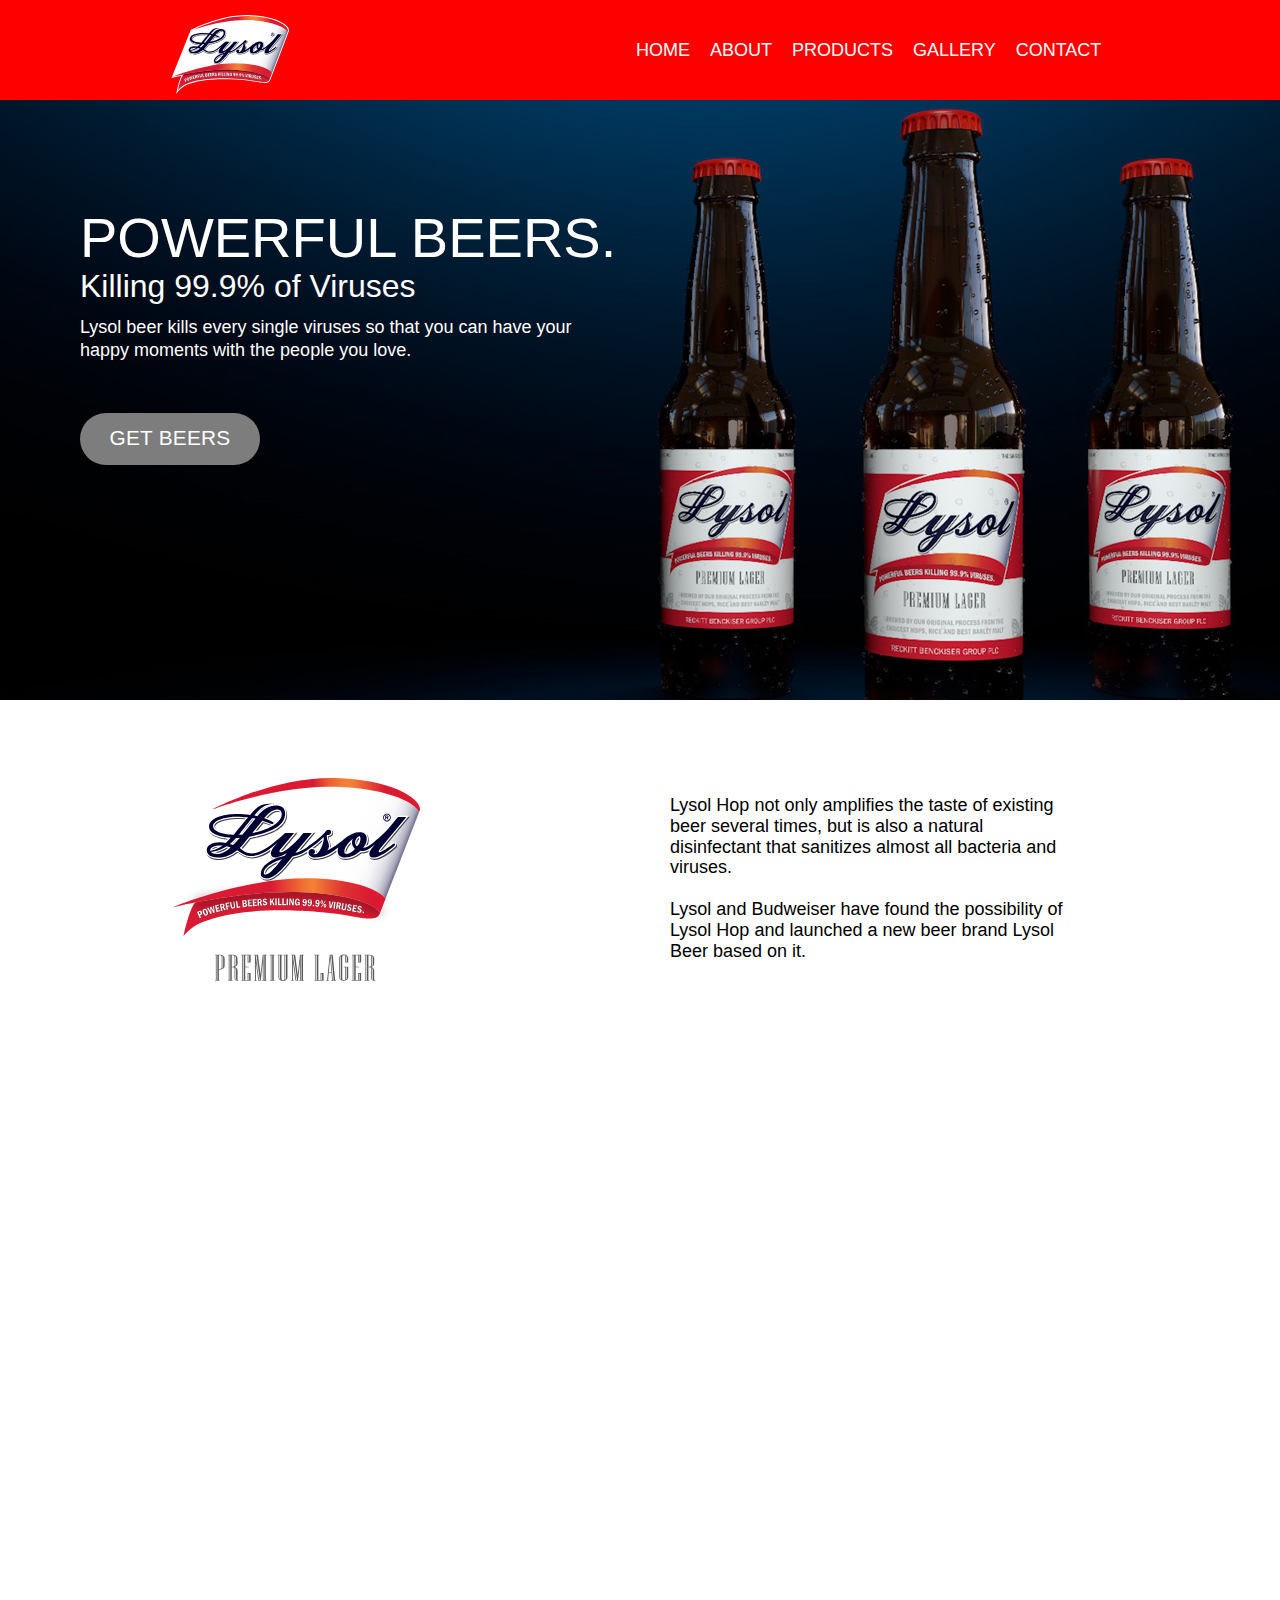
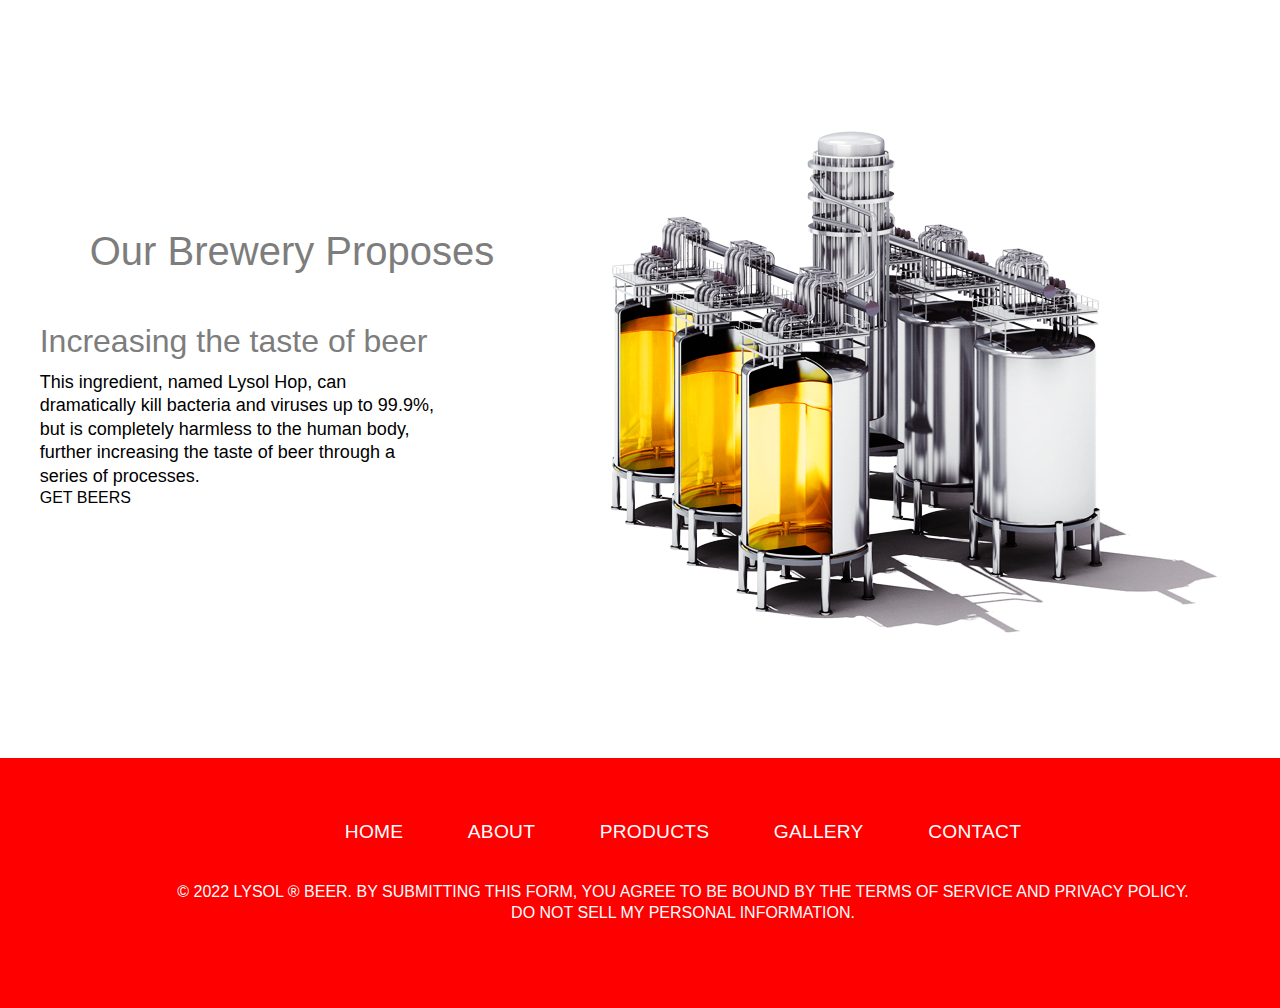
<file: index.html>
<!DOCTYPE html>
<html lang="en">
<head>
   <meta charset="UTF-8">
   <meta http-equiv="X-UA-Compatible" content="IE=edge">
   <meta name="viewport" content="width=device-width, initial-scale=1.0">
   <title>Lysol Beer | Home</title>

   <link rel="stylesheet" href="css/reset.css" type="text/css">
   <link rel="stylesheet" href="css/main.css" type="text/css">

</head>
<body>
   <h1 class="hidden">Lysol Beer - Powerful Beers</h1>

   <div class="container">
      <header id="mainHeader">
         <h2 class="hidden">Lysol Beer Logo</h2>
         <div id="logo">
            <a href="index.html"><img src="images/lysol_logo.svg" alt="lysol logo"></a>
         </div> <!-- end logo -->
   
         <div id="mainNav">
            <h2 class="hidden">Main Navigation</h2>
            <ul>
               <li><a href="index.html">Home</a></li> <!-- index.html -->
               <li><a href="about.html" target="_blank">About</a></li> <!-- about.html -->
               <li><a href="products.html" target="_blank">Products</a></li> <!-- services.html -->
               <li><a href="gallery.html" target="_blank">Gallery</a></li> <!-- blog.html -->
               <li><a href="contact.html" target="_blank">Contact</a></li> <!-- contact.html -->
            </ul>
         </div> <!-- end mainNav -->
      </header> <!-- end mainHeader -->
   </div> <!-- container for header -->

   <div id="pano">
      <section class="container">
         <h2 class="hidden">Lysol Beer - Powerful Beers</h2>
         <div id="infoFrost"> <!-- start infoFrost -->
            <h2>POWERFUL BEERS.</h2>
            <h3>Killing 99.9% of Viruses</h3>
            <p>Lysol beer kills every single viruses so that you can have your happy moments with the people you love.</p>

            <a href="products.html" class ="getbeer">GET BEERS</a>
         </div> <!-- end infoFrost -->
      </section>
   </div>

   <div class="mainContainer">
      
      <h2 class="hidden">Lysol Beer Brand</h2>

      <section class="brandFeatures">
         <h3 class="hidden">Lysol Beer Brand Story</h3>

         <div class="brandLogo">
            <h3 class="hidden">Brand Logo</h3>
            <img src="images/lysol_premium_logo.svg" alt="Lysol Beer Premium Logo">
         </div>

         <div class="brandText-1">
            <h3 class="hidden">Brand Features #1</h3>
            <p>Lysol Hop not only amplifies the taste of existing beer several times, but is also a natural disinfectant that sanitizes almost all bacteria and viruses.<br><br>
            
            Lysol and Budweiser have found the possibility of Lysol Hop and launched a new beer brand Lysol Beer based on it.</p>
         </div>
      </section>

      <div class="video-container">
         <iframe width="1366" height="800" src="https://www.youtube.com/embed/i8QUeUI4Dy8" title="YouTube video player" allow="accelerometer; autoplay; clipboard-write; encrypted-media; gyroscope; picture-in-picture" allowfullscreen></iframe>
      </div>

      <section class="proposes">
         <div class="proposes-text">
            <h2>Our Brewery Proposes</h2>
            <h3>Increasing the taste of beer</h3>
            <p>This ingredient, named Lysol Hop, can dramatically kill bacteria and viruses up to 99.9%, but is completely harmless to the human body, further increasing the taste of beer through a series of processes.</p>

            <a href="products.html" id="getbeer">GET BEERS</a>
         </div>
         
         <div class="proposes-img">
            <img src="images/process_01.png" alt="brewery process">
         </div>

         
      </section>
   </div>

   <footer id="mainFooter">
      <h2 class="hidden">Main Footer Content</h2>
      <div id="footerNav">
         <ul>
            <li><a href="index.html">Home</a></li> <!-- index.html -->
            <li><a href="about.html" target="_blank">About</a></li> <!-- about.html -->
            <li><a href="products.html" target="_blank">Products</a></li> <!-- services.html -->
            <li><a href="gallery.html" target="_blank">Gallery</a></li> <!-- blog.html -->
            <li><a href="contact.html" target="_blank">Contact</a></li> <!-- contact.html -->
         </ul>

         <p>&copy; 2022 LYSOL ® BEER. By submitting this form, you agree to be bound by the Terms of Service and Privacy Policy.<br> Do Not Sell My Personal Information.</p>
      </div> <!--end footerNav-->

   </footer> <!--end mainFooter-->


   <script src="js/main.js"></script>
</body>
</html>
</file>
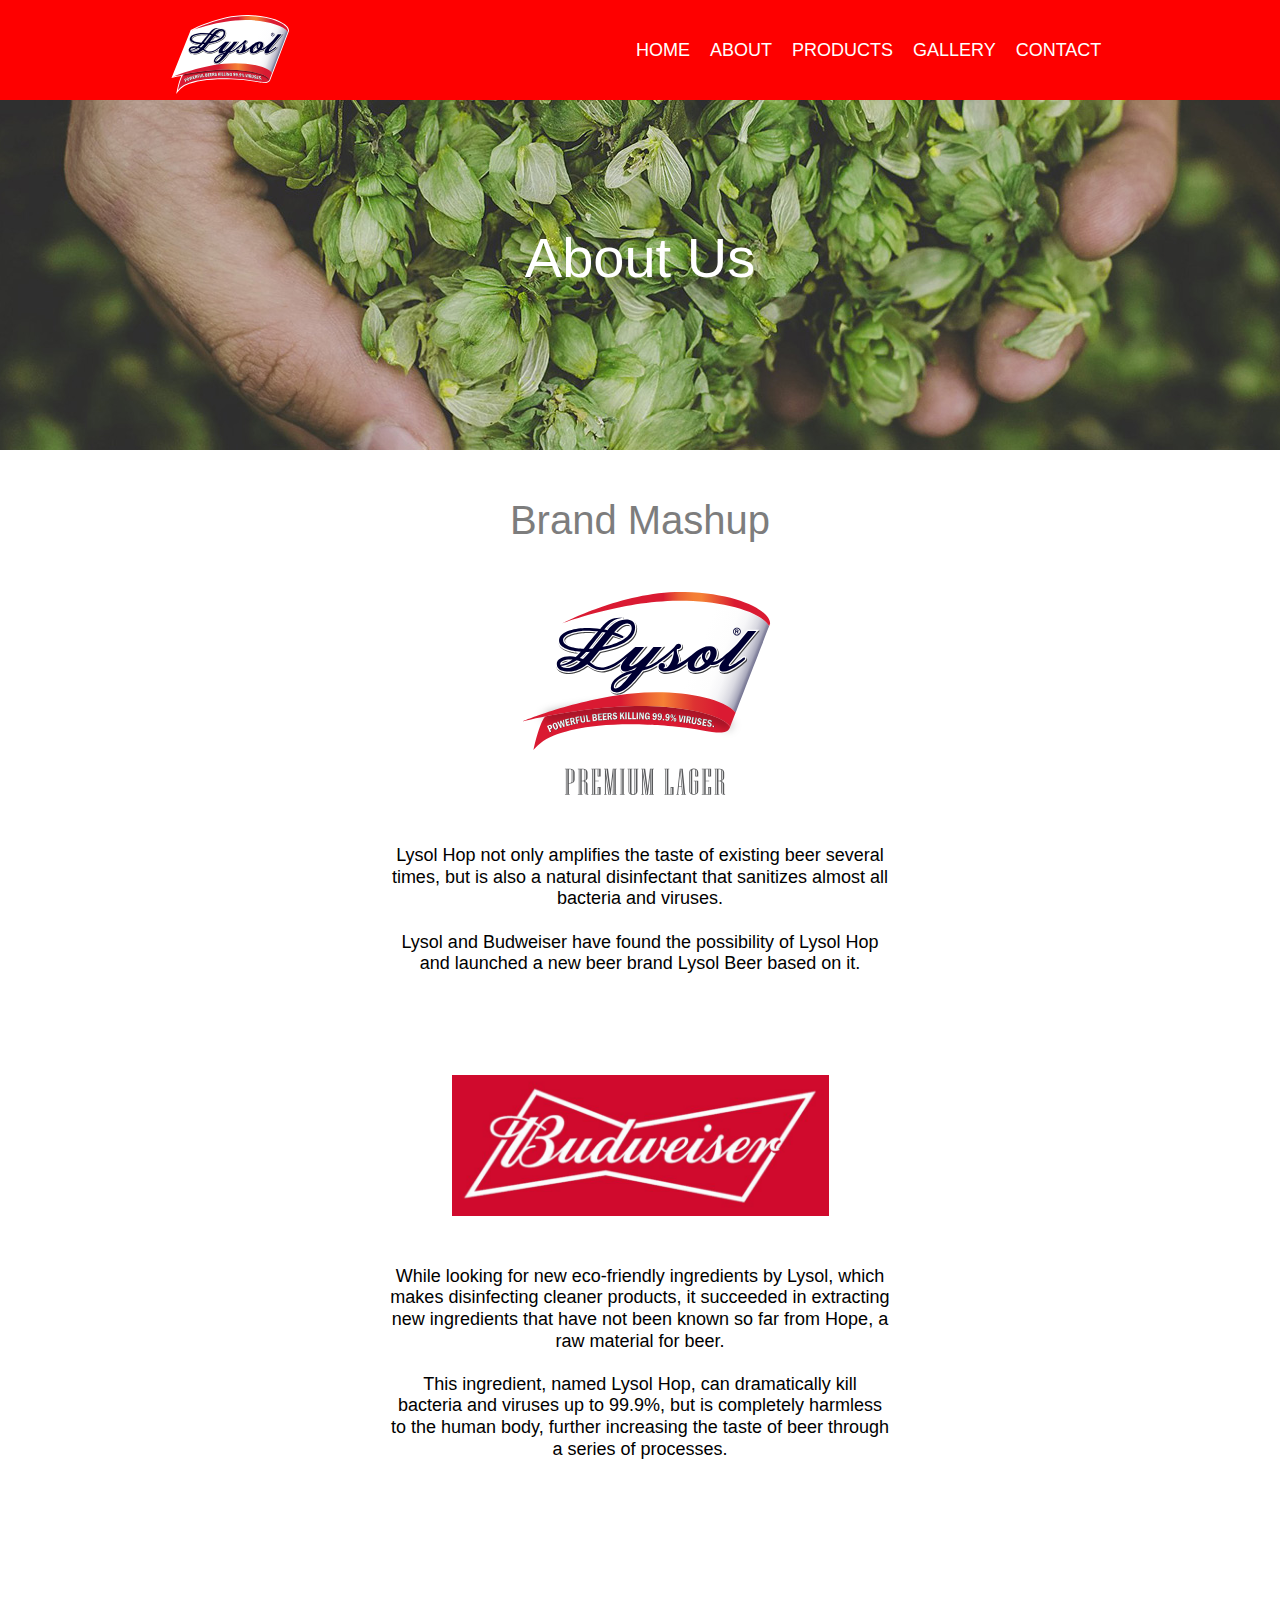
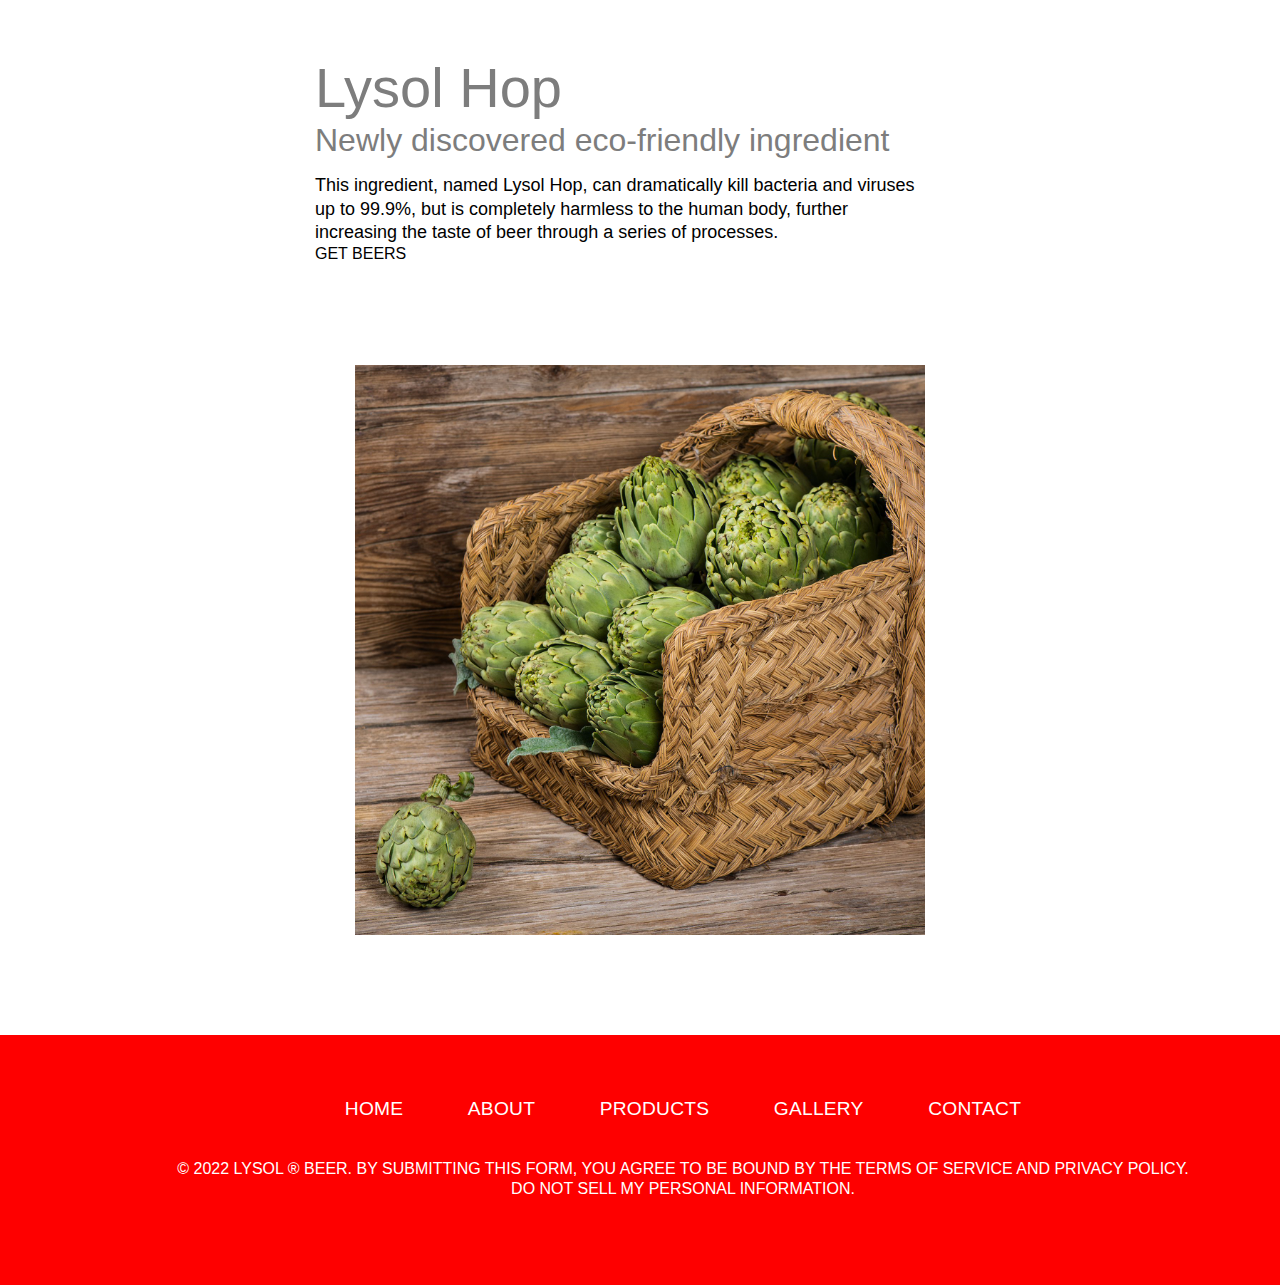
<file: about.html>
<!DOCTYPE html>
<html lang="en">
<head>
   <meta charset="UTF-8">
   <meta http-equiv="X-UA-Compatible" content="IE=edge">
   <meta name="viewport" content="width=device-width, initial-scale=1.0">
   <title>Lysol Beer | About Us</title>

   <link rel="stylesheet" href="css/reset.css" type="text/css">
   <link rel="stylesheet" href="css/main.css" type="text/css">

</head>
<body>
   <h1 class="hidden">Lysol Beer - Powerful Beers</h1>

   <div class="container">
      <header id="mainHeader">
         <h2 class="hidden">Lysol Beer Logo</h2>
         <div id="logo">
            <a href="index.html"><img src="images/lysol_logo.svg" alt="lysol logo"></a>
         </div> <!-- end logo -->
   
         <div id="mainNav">
            <h2 class="hidden">Main Navigation</h2>
            <ul>
               <li><a href="index.html">Home</a></li> <!-- index.html -->
               <li><a href="about.html">About</a></li> <!-- about.html -->
               <li><a href="products.html">Products</a></li> <!-- services.html -->
               <li><a href="gallery.html">Gallery</a></li> <!-- blog.html -->
               <li><a href="contact.html">Contact</a></li> <!-- contact.html -->
            </ul>
         </div> <!-- end mainNav -->
      </header> <!-- end mainHeader -->
   </div> <!-- container for header -->

   <div id="pano-about">
      <section class="container">
         <h2 class="hidden">About Us</h2>
         <div id="infoFrost-about">
            <h2>About Us</h2>
         </div>
      </section>
   </div>

   <div class="mainContainer">
      <h2>Brand Mashup</h2>

      <section class="brandMashup">
         <h3 class="hidden">Brand Mashup</h3>
         <div class="lysolMashup">
            <h3 class="hidden">Lysol Beer Logo</h3>
            <img src="images/lysol_premium_logo.svg" alt="Lysol Beer Premium Logo">
            <p>Lysol Hop not only amplifies the taste of existing beer several times, but is also a natural disinfectant that sanitizes almost all bacteria and viruses.<br><br>
            
            Lysol and Budweiser have found the possibility of Lysol Hop and launched a new beer brand Lysol Beer based on it.</p>
         </div>

         <div class="budweiserMashup">
            <h3 class="hidden">Budwieser Logo</h3>
            <img src="images/budweiser.png" alt="Budweiser Logo">
            <p>While looking for new eco-friendly ingredients by Lysol, 
               which makes disinfecting cleaner products, it succeeded in 
               extracting new ingredients that have not been known so far from Hope, 
               a raw material for beer.<br><br>
               
               This ingredient, named Lysol Hop, can dramatically kill bacteria and viruses up to 99.9%, but is completely harmless to the human body, 
               further increasing the taste of beer through a series of processes.</p>
         </div>
      </section>

      <section class="lysolHop">
         <div class="lysolhop-text">
            <h2>Lysol Hop</h2>
            <h3>Newly discovered eco-friendly ingredient</h3>
            <p>This ingredient, named Lysol Hop, can dramatically kill bacteria
               and viruses up to 99.9%, but is completely harmless to the human
               body, further increasing the taste of beer through a series of processes.</p>

            <a href="products.html" id="getbeer">GET BEERS</a>
         </div>
         
         <div class="lysolhop-img">
            <img src="images/Lysol_hop_01.jpg" alt="lysolhop img">
         </div>
      </section>
   </div>

   <footer id="mainFooter">
      <h2 class="hidden">Main Footer Content</h2>
      <div id="footerNav">
         <ul>
            <li><a href="index.html">Home</a></li> <!-- index.html -->
            <li><a href="about.html" target="_blank">About</a></li> <!-- about.html -->
            <li><a href="products.html" target="_blank">Products</a></li> <!-- services.html -->
            <li><a href="gallery.html" target="_blank">Gallery</a></li> <!-- blog.html -->
            <li><a href="contact.html" target="_blank">Contact</a></li> <!-- contact.html -->
         </ul>

         <p>&copy; 2022 LYSOL ® BEER. By submitting this form, you agree to be bound by the Terms of Service and Privacy Policy.<br> Do Not Sell My Personal Information.</p>
      </div> <!--end footerNav-->

   </footer> <!--end mainFooter-->


   <script src="js/main.js"></script>
</body>
</html>
</file>
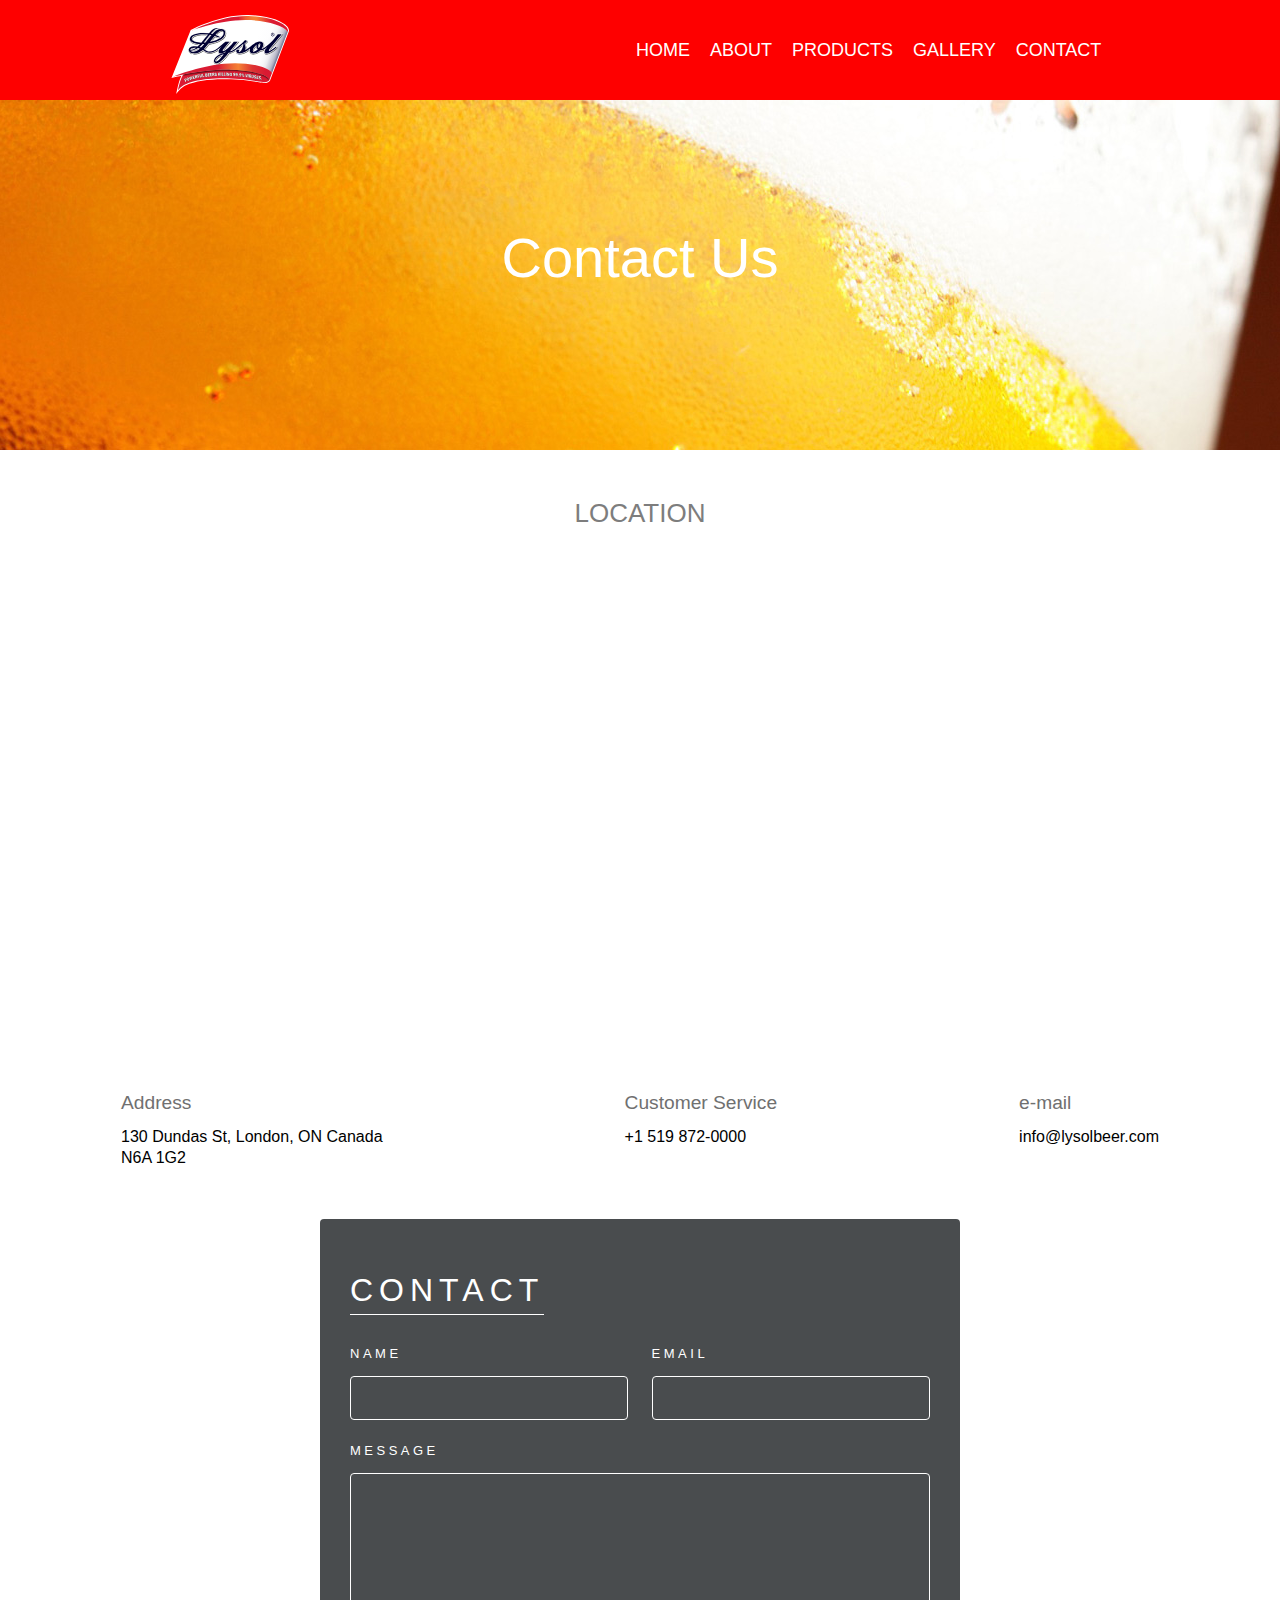
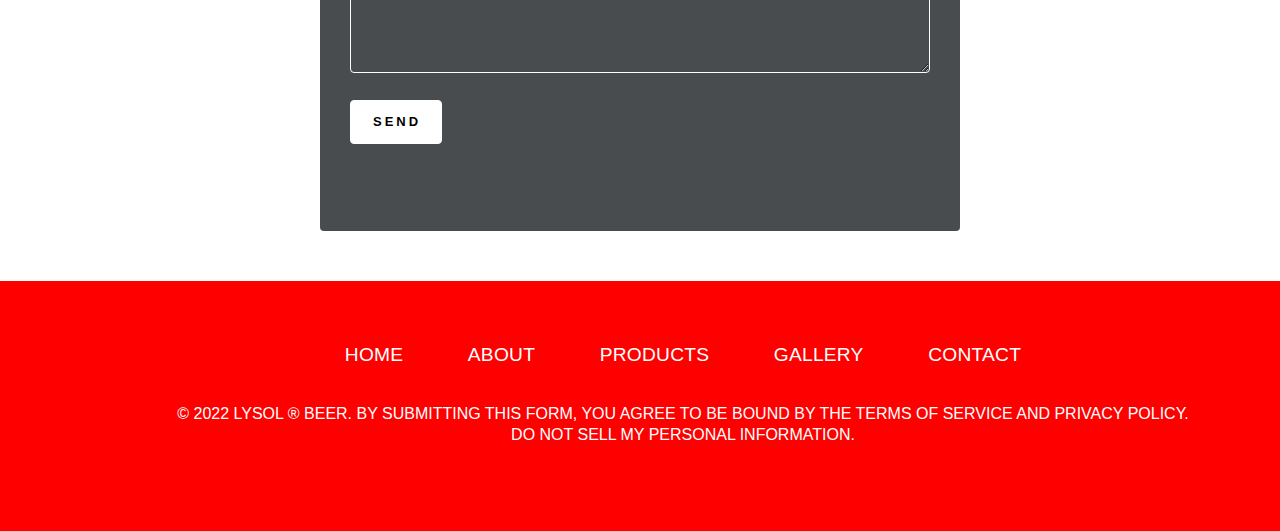
<file: contact.html>
<!DOCTYPE html>
<html lang="en">
<head>
   <meta charset="UTF-8">
   <meta http-equiv="X-UA-Compatible" content="IE=edge">
   <meta name="viewport" content="width=device-width, initial-scale=1.0">
   <title>Lysol Beer | Contact Us</title>

   <link rel="stylesheet" href="css/reset.css" type="text/css">
   <link rel="stylesheet" href="css/main.css" type="text/css">

</head>
<body class="productsBody">
   <h1 class="hidden">Lysol Beer - Powerful Beers</h1>

   <div class="container">
      <header id="mainHeader">
         <h2 class="hidden">Lysol Beer Logo</h2>
         <div id="logo">
            <a href="index.html"><img src="images/lysol_logo.svg" alt="lysol logo"></a>
         </div> <!-- end logo -->
   
         <div id="mainNav">
            <h2 class="hidden">Main Navigation</h2>
            <ul>
               <li><a href="index.html">Home</a></li> <!-- index.html -->
               <li><a href="about.html">About</a></li> <!-- about.html -->
               <li><a href="products.html">Products</a></li> <!-- services.html -->
               <li><a href="gallery.html">Gallery</a></li> <!-- blog.html -->
               <li><a href="contact.html">Contact</a></li> <!-- contact.html -->
            </ul>
         </div> <!-- end mainNav -->
      </header> <!-- end mainHeader -->
   </div> <!-- container for header -->

   <div id="pano-contact">
      <section class="container">
         <h2 class="hidden">Contact Us</h2>
         <div id="infoFrost-contact">
            <h2>Contact Us</h2>
         </div>
      </section>
   </div>

   <div class="contact-us">
      <h2 class="hidden">Contact Us</h2>
      <div class="container">
         <div class="section-heading">
            <h3 class="hidden">Our Location</h3>
            <h2>LOCATION</h2>
         </div>

         <div class="location">
            <h3 class="hidden">Contact Information Form</h3>
            <h4 class="hidden">Map</h4>
            <div class="map">
               <iframe
                  src="https://www.google.com/maps/embed?pb=!1m18!1m12!1m3!1d2918.7472247560568!2d-81.25325458429278!3d42.98359810348718!2m3!1f0!2f0!3f0!3m2!1i1024!2i768!4f13.1!3m3!1m2!1s0x882ef21d6f008d79%3A0xa4887a476f953f44!2s130%20Dundas%20St%2C%20London%2C%20ON%20N6A%201G2!5e0!3m2!1sen!2sca!4v1638539100536!5m2!1sen!2sca"
                  width="0" height="0" style="border:0;" allowfullscreen="" loading="lazy"></iframe>
            </div>
         </div>

         <div class="contact-info">
            <h4 class="hidden">Contact Information</h4>

            <div class="address">
               <h4>Address</h4>
               <p>130 Dundas St, London, ON Canada<br>
               N6A 1G2</p>
            </div>

            <div class="customer-service">
               <h4>Customer Service</h4>
            <p>+1 519 872-0000</p>
            </div>
            
            <div class="email">
               <h4>e-mail</h4>
               <p>info@lysolbeer.com</p>
            </div>
         </div>
      </div>
   </div>

   <form action="contact-form">
      <div class="title">
         <h2>CONTACT</h2>
      </div>
      <div class="half">
         <div class="item">
            <label for="name">NAME</label>
            <input type="text" id="name">
         </div>
         <div class="item">
            <label for="email">EMAIL</label>
            <input type="text" id="email">
         </div>
      </div>
      <div class="full">
         <label for="message">MESSAGE</label>
         <textarea name="message" id="message" cols="80" rows="8"></textarea>
      </div>
      <div class="action">
         <input type="submit" value="SEND">
      </div>
      <div class="icons">
         <a href="" class="fa fa-twitter"></a>
         <a href="" class="fa fa-instagram"></a>
         <a href="" class="fa fa-facebook"></a>
         <a href="" class="fa fa-youtube"></a>
      </div>
   </form>



   <footer id="mainFooter">
      <h2 class="hidden">Main Footer Content</h2>
      <div id="footerNav">
         <ul>
            <li><a href="index.html">Home</a></li> <!-- index.html -->
            <li><a href="about.html" target="_blank">About</a></li> <!-- about.html -->
            <li><a href="products.html" target="_blank">Products</a></li> <!-- services.html -->
            <li><a href="gallery.html" target="_blank">Gallery</a></li> <!-- blog.html -->
            <li><a href="contact.html" target="_blank">Contact</a></li> <!-- contact.html -->
         </ul>

         <p>&copy; 2022 LYSOL ® BEER. By submitting this form, you agree to be bound by the Terms of Service and Privacy Policy.<br> Do Not Sell My Personal Information.</p>
      </div> <!--end footerNav-->

   </footer> <!--end mainFooter-->


   <script src="js/main.js"></script>
</body>
</html>
</file>
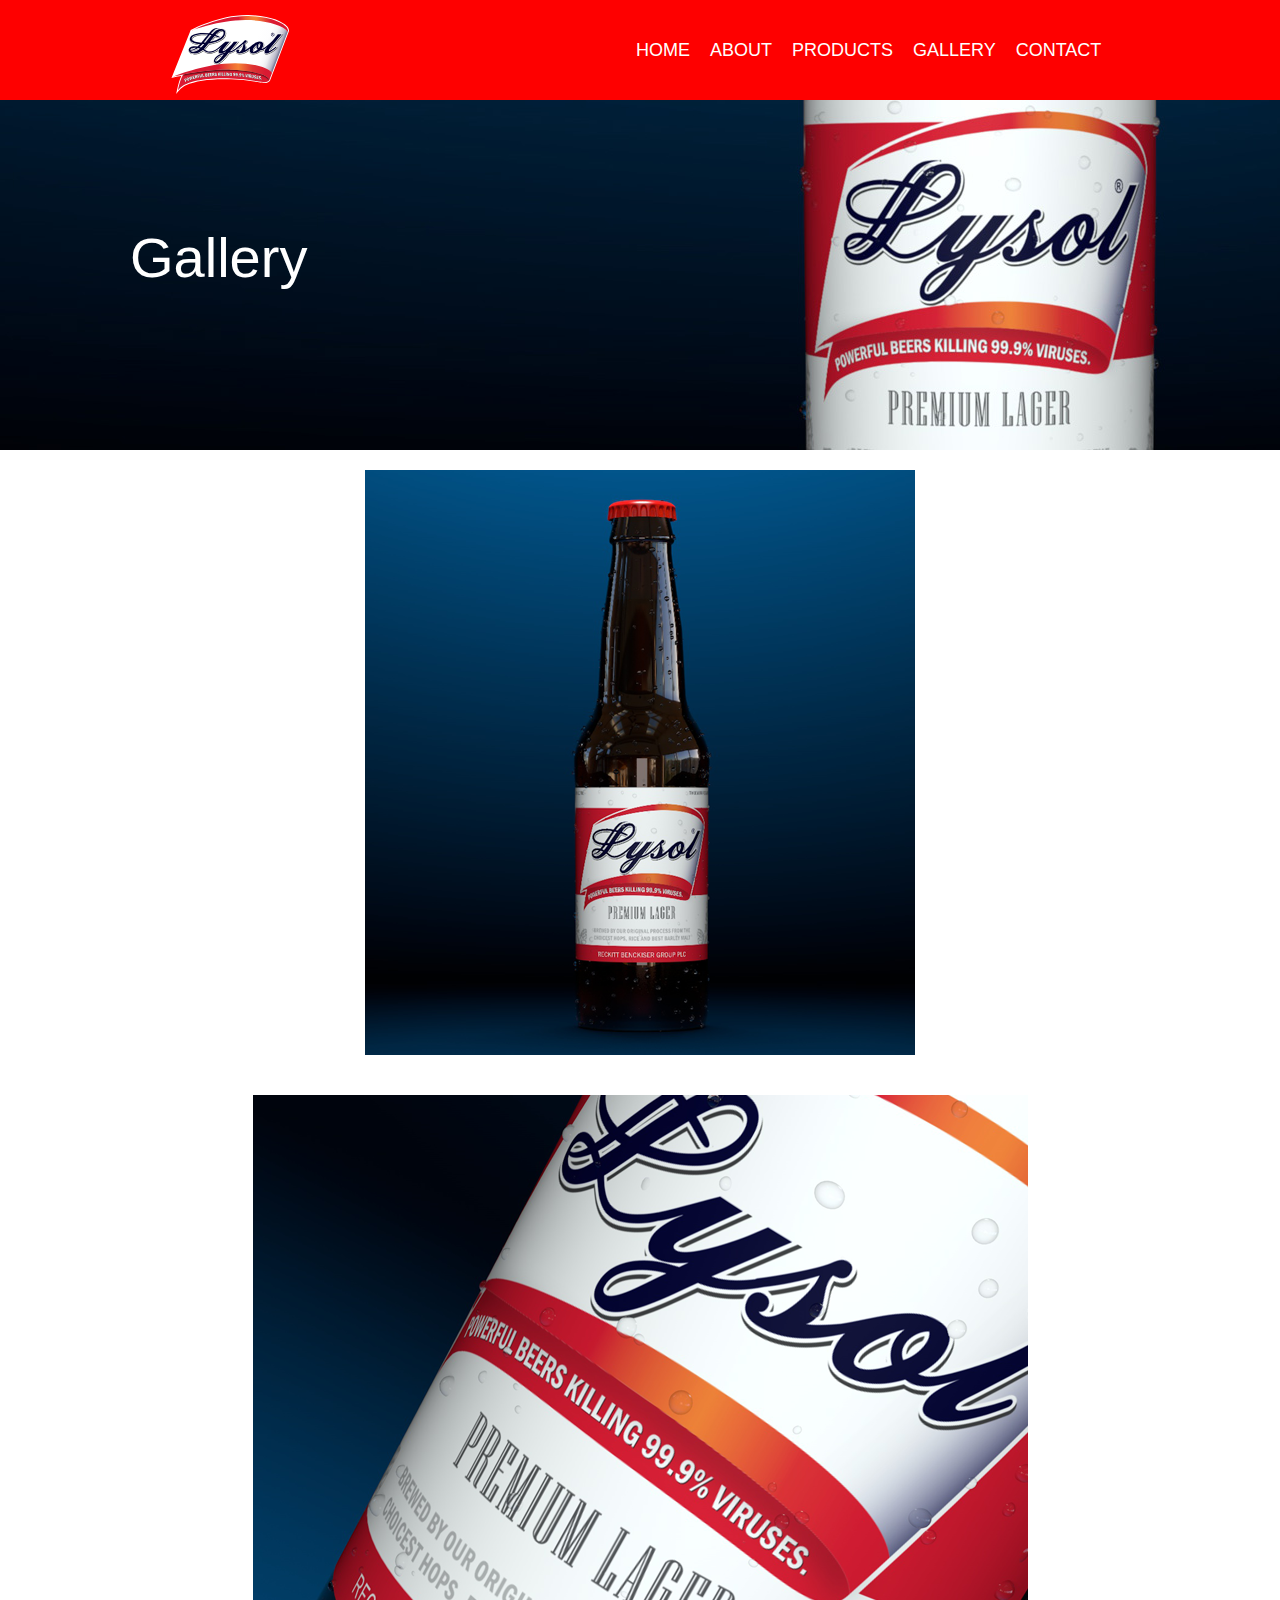
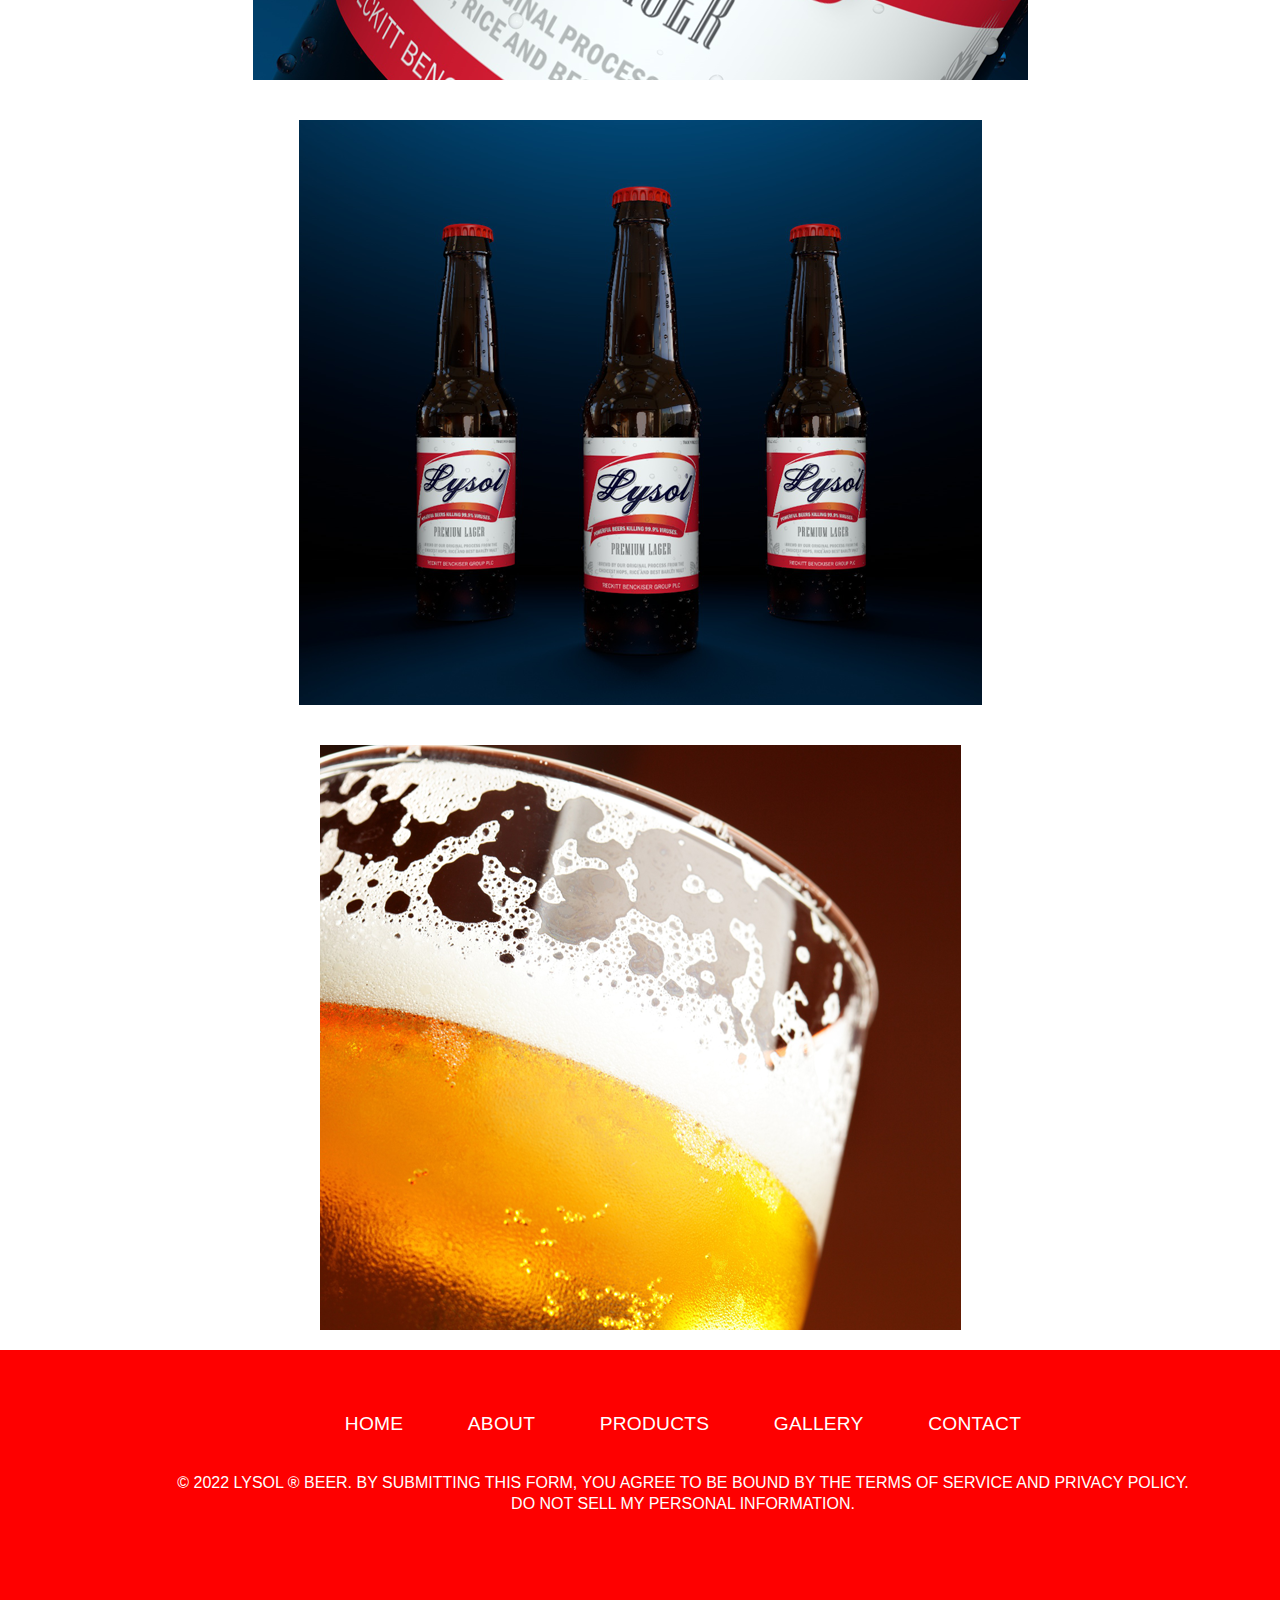
<file: gallery.html>
<!DOCTYPE html>
<html lang="en">
<head>
   <meta charset="UTF-8">
   <meta http-equiv="X-UA-Compatible" content="IE=edge">
   <meta name="viewport" content="width=device-width, initial-scale=1.0">
   <title>Lysol Beer | Gallery</title>

   <link rel="stylesheet" href="css/reset.css" type="text/css">
   <link rel="stylesheet" href="css/main.css" type="text/css">

</head>
<body class="productsBody">
   <h1 class="hidden">Lysol Beer - Powerful Beers</h1>

   <div class="container">
      <header id="mainHeader">
         <h2 class="hidden">Lysol Beer Logo</h2>
         <div id="logo">
            <a href="index.html"><img src="images/lysol_logo.svg" alt="lysol logo"></a>
         </div> <!-- end logo -->
   
         <div id="mainNav">
            <h2 class="hidden">Main Navigation</h2>
            <ul>
               <li><a href="index.html">Home</a></li> <!-- index.html -->
               <li><a href="about.html">About</a></li> <!-- about.html -->
               <li><a href="products.html">Products</a></li> <!-- services.html -->
               <li><a href="gallery.html">Gallery</a></li> <!-- blog.html -->
               <li><a href="contact.html">Contact</a></li> <!-- contact.html -->
            </ul>
         </div> <!-- end mainNav -->
      </header> <!-- end mainHeader -->
   </div> <!-- container for header -->

   <div id="pano-gallery">
      <section class="container">
         <h2 class="hidden">Gallery</h2>
         <div id="infoFrost-gallery">
            <h2>Gallery</h2>
         </div>
      </section>
   </div>

   <div class="gallery">
      <h2 class="hidden">Products Gallery</h2>
      <div class="gallery-1">
         <h3 class="hidden">Products Gallery #1</h3>
         <img src="images/gallery_01.png" alt="gallery img">
      </div>

      <div class="gallery-2">
         <h3 class="hidden">Products Gallery #1</h3>
         <img src="images/gallery_02.png" alt="gallery img">
      </div>

      <div class="gallery-3">
         <h3 class="hidden">Products Gallery #1</h3>
         <img src="images/gallery_03.png" alt="gallery img">
      </div>

      <div class="gallery-4">
         <h3 class="hidden">Products Gallery #1</h3>
         <img src="images/gallery_04.png" alt="gallery img">
      </div>
   </div>

   <footer id="mainFooter">
      <h2 class="hidden">Main Footer Content</h2>
      <div id="footerNav">
         <ul>
            <li><a href="index.html">Home</a></li> <!-- index.html -->
            <li><a href="about.html" target="_blank">About</a></li> <!-- about.html -->
            <li><a href="products.html" target="_blank">Products</a></li> <!-- services.html -->
            <li><a href="gallery.html" target="_blank">Gallery</a></li> <!-- blog.html -->
            <li><a href="contact.html" target="_blank">Contact</a></li> <!-- contact.html -->
         </ul>

         <p>&copy; 2022 LYSOL ® BEER. By submitting this form, you agree to be bound by the Terms of Service and Privacy Policy.<br> Do Not Sell My Personal Information.</p>
      </div> <!--end footerNav-->

   </footer> <!--end mainFooter-->


   <script src="js/main.js"></script>
</body>
</html>
</file>
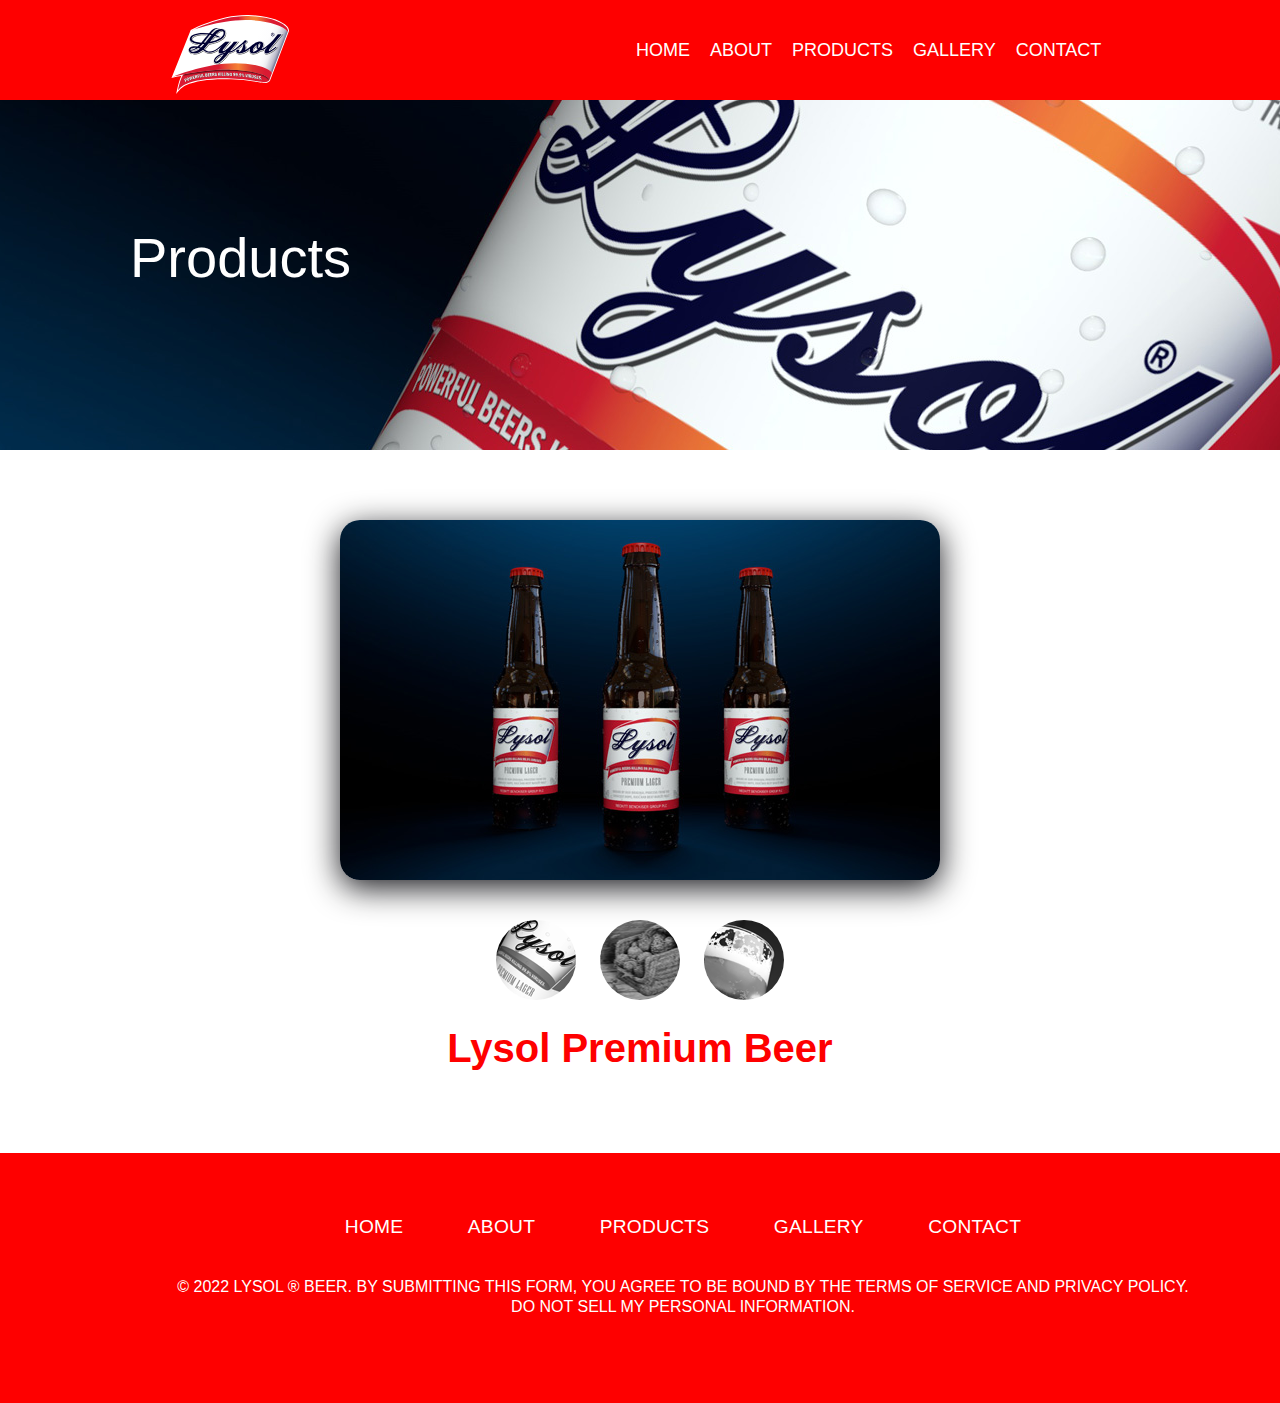
<file: products.html>
<!DOCTYPE html>
<html lang="en">
<head>
   <meta charset="UTF-8">
   <meta http-equiv="X-UA-Compatible" content="IE=edge">
   <meta name="viewport" content="width=device-width, initial-scale=1.0">
   <title>Lysol Beer | Products</title>

   <link rel="stylesheet" href="css/reset.css" type="text/css">
   <link rel="stylesheet" href="css/main.css" type="text/css">

</head>
<body class="productsBody">
   <h1 class="hidden">Lysol Beer - Powerful Beers</h1>

   <div class="container">
      <header id="mainHeader">
         <h2 class="hidden">Lysol Beer Logo</h2>
         <div id="logo">
            <a href="index.html"><img src="images/lysol_logo.svg" alt="lysol logo"></a>
         </div> <!-- end logo -->
   
         <div id="mainNav">
            <h2 class="hidden">Main Navigation</h2>
            <ul>
               <li><a href="index.html">Home</a></li> <!-- index.html -->
               <li><a href="about.html">About</a></li> <!-- about.html -->
               <li><a href="products.html">Products</a></li> <!-- services.html -->
               <li><a href="gallery.html">Gallery</a></li> <!-- blog.html -->
               <li><a href="contact.html">Contact</a></li> <!-- contact.html -->
            </ul>
         </div> <!-- end mainNav -->
      </header> <!-- end mainHeader -->
   </div> <!-- container for header -->

   <div id="pano-products">
      <section class="container">
         <h2 class="hidden">Products</h2>
         <div id="infoFrost-products">
            <h2>Products</h2>
         </div>
      </section>
   </div>

   <!-- Dynamic products part -->

   <div class="bodyContainer" id="bodyContainer">
      <section id="imageContainer">
         <h2 class="hidden">Product Images</h2>
         <div id="productsImages" style="right: 0">
            <img src="images/dynamic_product_01.jpg" alt="product image">
            <img src="images/dynamic_product_02.jpg" alt="product image">
            <img src="images/dynamic_product_03.jpg" alt="product image">
         </div>
      </section>

      <nav id="bottomNav">
         <ul id="navList">
            <li><div class="iconContainer lysol-1" data-offset="0"></div></li>
            <li><div class="iconContainer lysol-2" data-offset="1"></div></li>
            <li><div class="iconContainer lysol-3" data-offset="2"></div></li>
         </ul>
      </nav>

      <div class="teamContainer">
         <h1 class="teamMemberName">Lysol Premium Beer</h1>
         <p class="teamMemberInfo">
            
         </p>
      </div>
   </div>

   <!-- End of Dynamic products part -->

   <footer id="mainFooter">
      <h2 class="hidden">Main Footer Content</h2>
      <div id="footerNav">
         <ul>
            <li><a href="index.html">Home</a></li> <!-- index.html -->
            <li><a href="about.html" target="_blank">About</a></li> <!-- about.html -->
            <li><a href="products.html" target="_blank">Products</a></li> <!-- services.html -->
            <li><a href="gallery.html" target="_blank">Gallery</a></li> <!-- blog.html -->
            <li><a href="contact.html" target="_blank">Contact</a></li> <!-- contact.html -->
         </ul>

         <p>&copy; 2022 LYSOL ® BEER. By submitting this form, you agree to be bound by the Terms of Service and Privacy Policy.<br> Do Not Sell My Personal Information.</p>
      </div> <!--end footerNav-->

   </footer> <!--end mainFooter-->


   <script src="js/main.js"></script>
</body>
</html>
</file>
<file: css/main.css>
@charset "UTF-8";

/* #### Generated By: http://www.cufonfonts.com #### */

@font-face {
   font-family: 'Franklin Gothic Regular';
   font-style: normal;
   font-weight: normal;
   src: local('Franklin Gothic Regular'), url('FranklinGothic.woff') format('woff');
   }
   

   @font-face {
   font-family: 'Franklin Gothic Condensed';
   font-style: normal;
   font-weight: normal;
   src: local('Franklin Gothic Condensed'), url('FRANKGO.woff') format('woff');
   }
   

   @font-face {
   font-family: 'Franklin Gothic Condensed';
   font-style: normal;
   font-weight: normal;
   src: local('Franklin Gothic Condensed'), url('Franklin Gothic Condensed.woff') format('woff');
   }
   

   @font-face {
   font-family: 'Franklin Gothic ITALIC';
   font-style: normal;
   font-weight: normal;
   src: local('Franklin Gothic ITALIC'), url('FranklinGothicITALIC.woff') format('woff');
   }
   

   @font-face {
   font-family: 'Franklin Gothic ITALIC';
   font-style: normal;
   font-weight: normal;
   src: local('Franklin Gothic ITALIC'), url('fgwo____.woff') format('woff');
   }


/* CSS Document */


/* Utility Class */

.hidden {
   display: none;
}


/* General rules - scales images, videos to size of container */
/* browsers have built in values for elements so we'll reset a few things to zero */

img, embed, object, video {
   max-width: 100%;
}

div, p, body, header, footer, section, nav {
   margin: 0;
   padding: 0;
}

img {
   border: none;
   margin: 0;
   padding: 0;
}

p {
   font-size: 18px;
   font-weight: 200;
   font-family: 'Franklin Gothic book', 'Arial Narrow', Arial, sans-serif;
}

/* switch box model */
html {
   box-sizing: border-box;
}

*,
*::before,
*::after {
   box-sizing: inherit;
}

/* Fix for scaling of images */
img {
   -ms-interpolation-mode: bicubic;
}

/* end Basic Reset */


/* General Rulses for Elements */

/* html selectors */

body {
   font-family: 'Franklin Gothic book', Arial, Helvetica, sans-serif;
   /* background-color: rgb(200, 16, 46); */
   /* background-color: #fe0000; */
   background-color: #fff;
   margin: 0;
   padding: 0;
   font-size: 100%;
}

a {
   color: #000;
   text-decoration: none;
   transition: all .1s linear 0s;
}

a:link, a:visited {
   text-decoration: none;
}

a:hover, a:active {
   text-decoration: none;
}

h2, h3 {
   font-family: 'Franklin Gothic Condensed', Arial, Helvetica, sans-serif;
   color: #7d7d7d;
}

.container {
   margin: 0px auto;
   /* padding: 0px 15px 0px 15px; */
   max-width: 1366px;
}


/* ========== Home Page ========== */

/* Header and Nav */

#mainHeader {
   display: flex;
   flex-wrap: wrap;
   justify-content: space-around;
   align-items: center;
   width: auto;
   height: 100px;
   background-color: #fe0000;
}

#mainNav {
   display: flex;
   flex-wrap: wrap;
   flex-direction: row;
   justify-content: space-between;
   align-items: flex-end;
   margin-right: 0 auto;
}

#mainNav ul {
   display: flex;
   text-transform: uppercase;
   font-family: 'Franklin Gothic medium', 'Arial Narrow', Arial, sans-serif;
   min-width: 10px;
   height: auto;
}


#mainNav ul li a {
   display: block;
   color: #fff;
   font-size: 18px;
   padding: 30px 10px;
}

#mainNav li a:hover {
   color: #fff;
   border-bottom: 3px solid #fff;
   padding-bottom: 5px;
   background-color: transparent;
}


/* Logo */

#logo {
   display: flex;
   flex-wrap: wrap;
   justify-content: space-evenly;
   align-items: flex-start;
   width: 120px;
   min-width: 115px;
   padding-top: 12px;
}

/* Pano area */

#pano {
   margin-bottom: 55px;
   height: 600px;
   background-image: url(../images/home_main.jpg);
   background-repeat: no-repeat;
   background-position: center;
   padding-top: 30px;
}

#infoFrost {
   padding: 80px;
   height: 300px;
   max-width: 700px;
   color: #fff;

   animation-duration: 2s;
   animation-name: slidein;
}

@keyframes slidein {
   from {
      margin-left: 1000px;
      width: 100%;
   }

   to {
      margin-left: 0;
      width: 100%;
   }
}

#infoFrost h2 {
   font-size: 3.5em;
   font-family: 'Franklin Gothic Medium', 'Arial Narrow', Arial, sans-serif;
   color: #fff;
}

#infoFrost h3 {
   font-size: 2em;
   font-family: 'Franklin Gothic Medium', 'Arial Narrow', Arial, sans-serif;
   color: #fff;
   line-height: 40px;
}

#infoFrost p {
   font-family: 'Franklin Gothic book', 'Arial Narrow', Arial, sans-serif;
   line-height: 1.3em;
   margin-top: 10px;
}

.getbeer {
   font-family: 'Franklin Gothic', 'Arial Narrow', Arial, sans-serif;
   display: block;
   width: 180px;
   background-color: #7d7d7d;
   color: #fff;
   padding: .75em 0;
   text-align: center;
   text-decoration: none;
   font-size: 1.3em;
   letter-spacing: .25px;
   line-height: 1em;
   border-radius: 30px;
   margin-top: 50px;
}

.getbeer:hover {
   background-color: #fe0000;
}


/* Brand Features */

.mainContainer {
   display: flex;
   flex-direction: column;
   flex-wrap: wrap;
   justify-content: center;
   align-items: center;
   margin: 0 auto;
}


.brandFeatures {
   display: flex;
   flex-wrap: wrap;
   justify-content: center;
   align-items: center;
   height: auto;
   line-height: 1.3em;
   margin-bottom: 100px;
}

.brandLogo {
   display: flex;
   flex-wrap: wrap;
   flex-direction: column;
   justify-content: center;
   align-items: center;
   width: 480px;
   height: auto;
   order: 1;
   margin-bottom: 0px;
   margin-right: 100px;
}

.brandText-1 {
   display: flex;
   flex-wrap: wrap;
   flex-direction: column;
   justify-content: center;
   width: 600px;
   padding: 40px;
   order: 2;
}

.brandText-1 p {
   display: flex;
   flex-wrap: wrap;
   width: 400px;
}

/* End Brand Features */


/* video */

.video-container {
   display: flex;
   flex-wrap: wrap;
   flex-direction: column;
   justify-content: center;
   align-items: center;
   max-width: 100vw;
   min-width: 560px;
}

/* Brewery Proposes */

.proposes {
   display: flex;
   flex-wrap: wrap;
   flex-direction: row;
   justify-content: center;
   align-items: center;
   line-height: 1.3em;
   margin: 100px auto;
}

.proposes-text {
   display: flex;
   flex-direction: column;
   justify-content: left;
   height: auto;
   max-width: 600px;
}

.proposes-text h2 {
   font-size: 3.5em;
   font-family: 'Franklin Gothic Medium', 'Arial Narrow', Arial, sans-serif;
   line-height: 1em;
}

.proposes-text h3 {
   font-size: 2em;
   font-family: 'Franklin Gothic Medium', 'Arial Narrow', Arial, sans-serif;
   line-height: 40px;
}

.proposes-text p {
   display: flex;
   flex-wrap: wrap;
   flex-direction: row;
   justify-content: center;
   align-items: center;
   font-family: 'Franklin Gothic book', 'Arial Narrow', Arial, sans-serif;
   line-height: 1.3em;
   margin-top: 10px;
   max-width: 400px;
}

.proposes a {
   margin-bottom: 100px;
}


.proposes-img {
   display: flex;
   flex-wrap: wrap;
   flex-direction: column;
   justify-content: center;
   align-items: center;
}



/* ========== About Page ========== */

/* Pano area */

#pano-about {
   height: 350px;
   background-image: url(../images/about_hero_image.jpg);
   background-repeat: no-repeat;
   background-position: center;
   /* padding-top: 30px; */
}

#infoFrost-about {
   padding: 130px;
   height: 300px;
   max-width: 1366px;
   color: #fff;
}


#infoFrost-about h2 {
   text-align: center;
   font-size: 3.5em;
   font-family: 'Franklin Gothic Medium', 'Arial Narrow', Arial, sans-serif;
   color: #fff;
}


/* Brand Mashup */

.mainContainer h2 {
   font-size: 2.5em;
   font-family: 'Franklin Gothic Medium', 'Arial Narrow', Arial, sans-serif;
   line-height: 1em;
   margin: 50px;
}

.brandMashup {
   display: flex;
   flex-wrap: wrap;
   flex-direction: column;
   justify-content: center;
   align-items: center;
}

.lysolMashup {
   display: flex;
   flex-wrap: wrap;
   flex-direction: column;
   justify-content: center;
   align-items: center;
   width: 600px;
   margin-bottom: 50px;
   text-align: center;
}

.lysolMashup p {
   line-height: 1.2em;
   padding: 50px;
}

.budweiserMashup {
   display: flex;
   flex-wrap: wrap;
   flex-direction: column;
   justify-content: center;
   align-items: center;
   width: 600px;
   margin-bottom: 50px;
   text-align: center;
}

.budweiserMashup p {
   line-height: 1.2em;
   padding: 50px;
}


/* end of Brand Mashup */


/* Lysol Hop */

.lysolHop {
   display: flex;
   flex-wrap: wrap;
   flex-direction: row;
   justify-content: space-around;
   align-items: initial;
   line-height: 1.3em;
   margin: 100px;
}

.lysolhop-text {
   display: block;
   height: auto;
   max-width: 800px;
   margin-right: 50px;
   margin-bottom: 100px;
}

.lysolhop-text h2 {
   font-size: 3.5em;
   font-family: 'Franklin Gothic Medium', 'Arial Narrow', Arial, sans-serif;
   line-height: 1em;
   margin: 0 auto;
}

.lysolhop-text h3 {
   font-size: 2em;
   font-family: 'Franklin Gothic Medium', 'Arial Narrow', Arial, sans-serif;
   line-height: 1.5em;
}

.lysolhop-text p {
   display: flex;
   flex-wrap: wrap;
   flex-direction: row;
   justify-content: center;
   align-items: center;
   font-family: 'Franklin Gothic book', 'Arial Narrow', Arial, sans-serif;
   line-height: 1.3em;
   margin-top: 10px;
   max-width: 600px;
}

.lysolhop-img {
   display: flex;
   flex-wrap: wrap;
   flex-direction: column;
   justify-content: right;
   align-items: center;
   width: 570px;
   height: auto;
}

/* End of Lysol Hop */



/* ========== Products Page ========== */


#pano-products {
   height: 350px;
   background-image: url(../images/products_main.jpg);
   background-repeat: no-repeat;
   background-position: center;
   /* padding-top: 30px; */
}

#infoFrost-products {
   padding: 130px;
   height: 300px;
   max-width: 1366px;
   color: #fff;
}


#infoFrost-products h2 {
   text-align: left;
   font-size: 3.5em;
   font-family: 'Franklin Gothic Medium', 'Arial Narrow', Arial, sans-serif;
   color: #fff;
}


/* dynamic products */

.fas {
   font-size: 2em;
   color: #fff;
   cursor: pointer;
}

/* body {
   display: flex;
   flex-direction: column;
   justify-content: center;
   background-image: url(../images/Lysol_beer_render_bottle_04.jpg);
   background-repeat: no-repeat;
   background-position: fixed;
   background-size: cover;
   background-color: #fff;
   height: auto;
   font-size: 15px;
} */

.productsBody h1 {
   display: flex;
   flex-wrap: wrap;
   flex-direction: column;
   align-items: center;
   font-family: 'Franklin Gothic Medium', 'Arial Narrow', Arial, sans-serif;
   color: #fe0000;
   margin-top: 5px;
   font-size: 2.5em;
   font-weight: 600;
}

.productsBody .hidden {
   display: none;
}

/* main {
   position: relative;
   width: 100%;
   text-align: center;
} */

.bodyContainer {
   display: flex;
   flex-direction: column;
   justify-content: center;
   background-color: rgba(255, 255, 255, 0.8);
}

#imageContainer {
   width: 600px;
   height: 360px;
   margin: 70px auto 0 auto;
   overflow: hidden;
   border-radius: 20px;
   box-shadow: 0 8px 32px 0 rgba(0, 0, 5, 0.9);
}

.teamContainer {
   display: flex;
   flex-direction: column;
   justify-content: center;
   margin-top: 0px;
   height: auto;
}

.teamMemberInfo {
   color: #7d7d7d;
   width: 70%;
   font-family: 'Franklin Gothic book', 'Arial Narrow', Arial, sans-serif;
   font-size: 1.1em;
   line-height: 25px;
   color: #000;
   margin: 20px auto;
   margin-top: 2em;
   margin-bottom: 50px;

   width: 800px;
   text-align: left;
}

#productsImages {
   position: relative;
   width: 7000px;
   transition: all .5s;
}

#productsImages img {
   float: left;
}

#bottomNav {
   display: flex;
   justify-content: center;
   margin-top: 40px;
}

#navList li {
   display: inline;
   list-style-type: none;
   padding: 0px 10px;
   cursor: pointer;
}

.iconContainer {
   width: 80px;
   height: 80px;
   display: inline-block;
   overflow: hidden;
   background-image: url(../images/dynamic_products_sprite.png);
   background-repeat: no-repeat;
   margin-bottom: 20px;
   transition: transform .4s;
   border-radius: 40px;
}

/* end default styles */

/* image sprite */

.sigilContainer:active {
   background-color: rgba(0, 180, 230, 0.3);
   box-shadow: 0px 0px 50px 25px rgba(1, 18, 22, 0.4);
}

.lysol-1 { background-position: 0px -80px; }
.lysol-1:hover { background-position: 0px 0px; }

.lysol-2 { background-position: -79.5px -80px; }
.lysol-2:hover { background-position: -80px 0px; }

.lysol-3 { background-position: -159px -80px; }
.lysol-3:hover { background-position: -159px 0px; }

/* end image sprite */


/* ========== Gallery Page ========== */

#pano-gallery {
   height: 350px;
   background-image: url(../images/gallery_main.jpg);
   background-repeat: no-repeat;
   background-position: center;
   /* padding-top: 30px; */
}

#infoFrost-gallery {
   padding: 130px;
   height: 300px;
   max-width: 1366px;
   color: #fff;
}

#infoFrost-gallery h2 {
   text-align: left;
   font-size: 3.5em;
   font-family: 'Franklin Gothic Medium', 'Arial Narrow', Arial, sans-serif;
   color: #fff;
}

.gallery {
   display: flex;
   flex-wrap: wrap;
   flex-direction: row;
   justify-content: center;
   align-items: center;
   max-width: 100%;
   height: 100%;
}

.gallery-1, .gallery-2, .gallery-3, .gallery-4 {
   display: flex;
   flex-wrap: wrap;
   flex-direction: row;
   justify-content: space-between;
   align-items: flex-start;
   margin: 20px;
}


/* ========== Contact Page ========== */

#pano-contact {
   height: 350px;
   background-image: url(../images/contact_main.jpg);
   background-repeat: no-repeat;
   background-position: center;
   /* padding-top: 30px; */
}

#infoFrost-contact {
   padding: 130px;
   height: 300px;
   max-width: 1366px;
   color: #fff;
}

#infoFrost-contact h2 {
   text-align: left;
   font-size: 3.5em;
   font-family: 'Franklin Gothic Medium', 'Arial Narrow', Arial, sans-serif;
   color: #fff;
   text-align: center;
}


.contact-us {
   display: block;
   justify-content: center;
   width: 100%;
   margin-top: 50px;
}

.contact-us h2 {
   font-family: 'Franklin Gothic Medium', 'Arial Narrow', Arial, sans-serif;
   font-size: 26px;
   font-weight: 300;
   color: #7d7d7d;
   margin-bottom: 20px;
   text-align: center;
}

iframe {
   width: 100%;
   height: 500px;
   margin-bottom: 30px;
}

/* .contact {
   display: flex;
   flex-wrap: wrap;
   flex-direction: column;
   justify-content: center;
} */

.contact-info {
   display: flex;
   flex-wrap: wrap;
   flex-direction: row;
   justify-content: space-around;
}

.contact-info h4 {
   font-family: 'Franklin Gothic', 'Arial Narrow', Arial, sans-serif;
   font-size: 1.2em;
   color: #707070;
   line-height: 2.5em;
}

.contact-info p {
   font-family: 'Franklin Gothic book', 'Arial Narrow', Arial, sans-serif;
   font-size: 1em;
   line-height: 1.3em;
}




/* contact box */

form {
   background: rgba(27, 31, 34, 0.80);
   width: 640px;
   margin: 50px auto;
   max-width: 97%;
   border-radius: 4px;
   padding: 55px 30px;
   color: #fff;
}

form .title h2 {
   letter-spacing: 6px;
   font-family: 'Franklin Gothic Medium', 'Arial Narrow', Arial, sans-serif;
   font-size: 2em;
   color: #fff;
   border-bottom: 1px solid white;
   display: inline-block;
   padding-bottom: 8px;
   margin-bottom: 32px;
}

form .half {
   display: flex;
   justify-content: space-between;
}

form .half .item {
   display: flex;
   flex-direction: column;
   margin-bottom: 24px;
   width: 48%;
}

form label {
   display: block;
   font-size: 13px;
   letter-spacing: 3.5px;
   margin-bottom: 16px;
}

form .half .item input {
   border-radius: 4px;
   border: 1px solid white;
   outline: 0;
   padding: 16px;
   width: 100%;
   height: 44px;
   background: transparent;
   font-size: 17px;
}

form .full {
   margin-bottom: 24px;
}

form .full textarea {
   background: transparent;
   border-radius: 4px;
   border: 1px solid white;
   outline: 0;
   padding: 12px 16px;
   width: 100%;
   height: 200px;
   font-size: 17px;
}

form .action {
   margin-bottom: 32px;
}

form .action input {
   background: transparent;
   border-radius: 4px;
   border: 1px solid white;
   cursor: pointer;
   font-size: 13px;
   font-weight: 600;
   height: 44px;
   letter-spacing: 3px;
   outline: 0;
   padding: 0 20px 0 22px;
   margin-right: 10px;
}

form .action input[type="submit"] {
   background: white;
   color: black;
}

form .half .item input:focus, form .full textarea:focus, form .action input[type="reset"]:hover  {
   background: rgba(255, 255, 255, 0.075);
}

@media (max-width: 480px){
   form .half{
      flex-direction: column;
   }

   form .half .item {
      width: 100%;
   }

   form .action {
      display: flex;
      flex-direction: column;
   }

   form .action input {
      margin-bottom: 10px;
      width: 100%;
   }
}










/* Footer */

#mainFooter {
   display: flex;
   justify-content: center;
   align-items: center;
   background-color: #fe0000;
   width: 1366px;
   height: 250px;
   color: #fff;
   margin: 0 auto;
   text-align: center;

}

#footerNav {
   text-transform: uppercase;
}

#footerNav a {
   color: #fff;
}

#footerNav ul li {
   display: inline;
   font-size: 1.2em;
   font-family: 'Franklin Gothic Medium', 'Arial Narrow', Arial, sans-serif;
   letter-spacing: .25px;
   line-height: 2em;
   margin: 30px;
}

#footerNav ul li:hover {
   color: #fff;
   border-bottom: 3px solid #fff;
   padding-bottom: 5px;
   background-color: transparent;
}

#footerNav p {
   font-size: 1em;
   margin: 30px;
   line-height: 1.3em;
}


/* End Footer */
</file>
